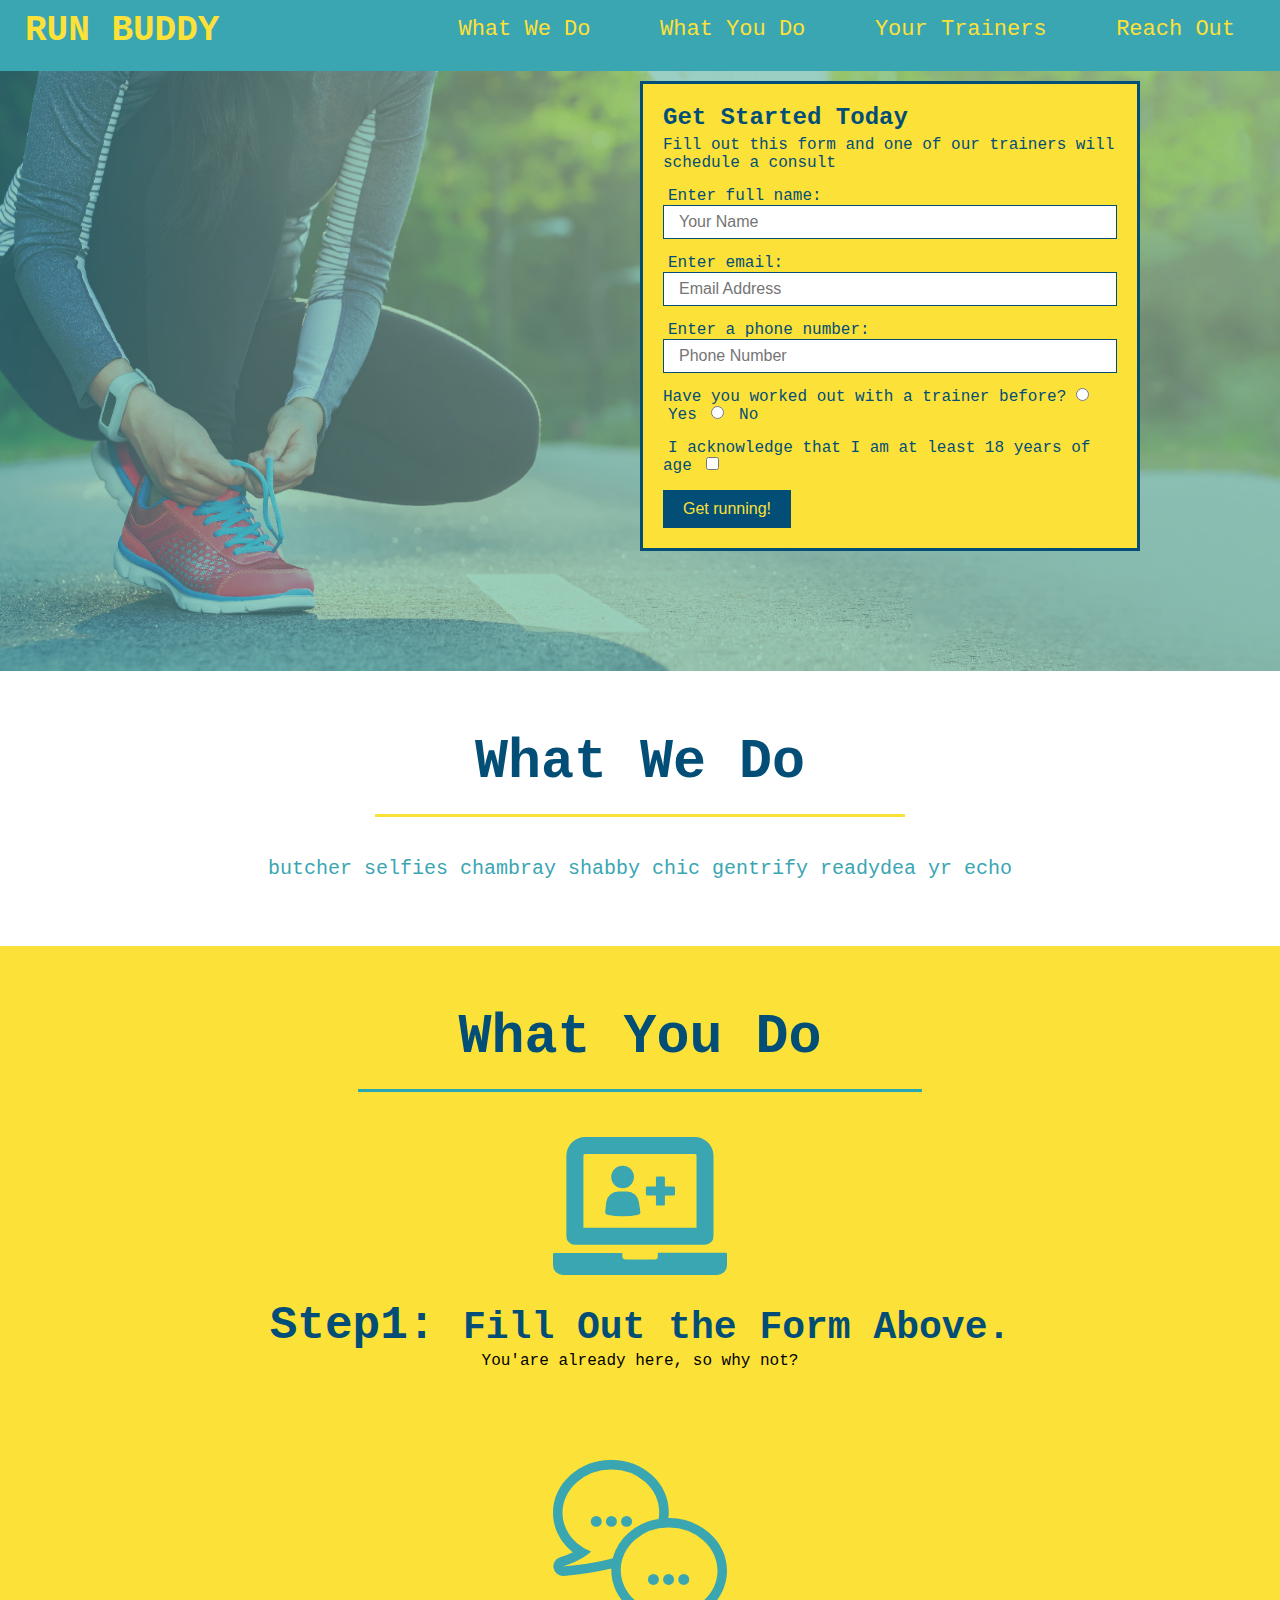
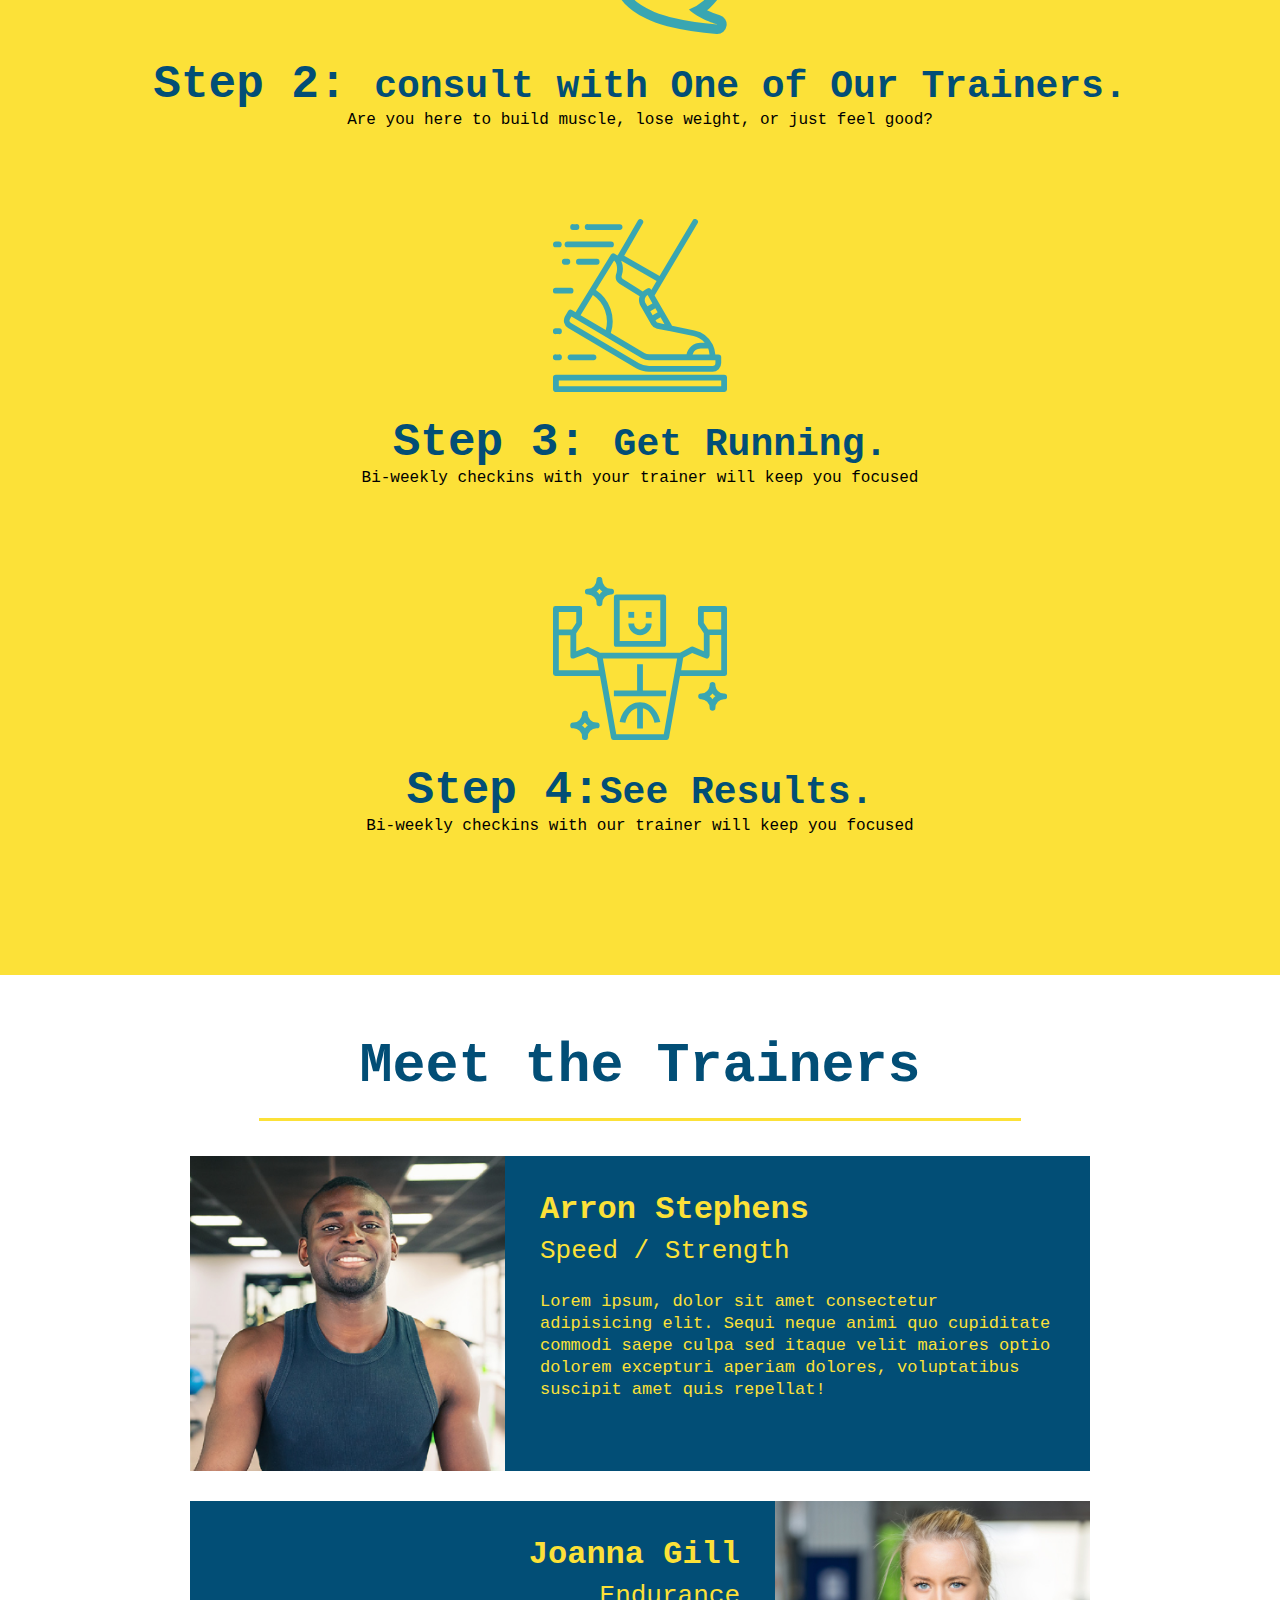
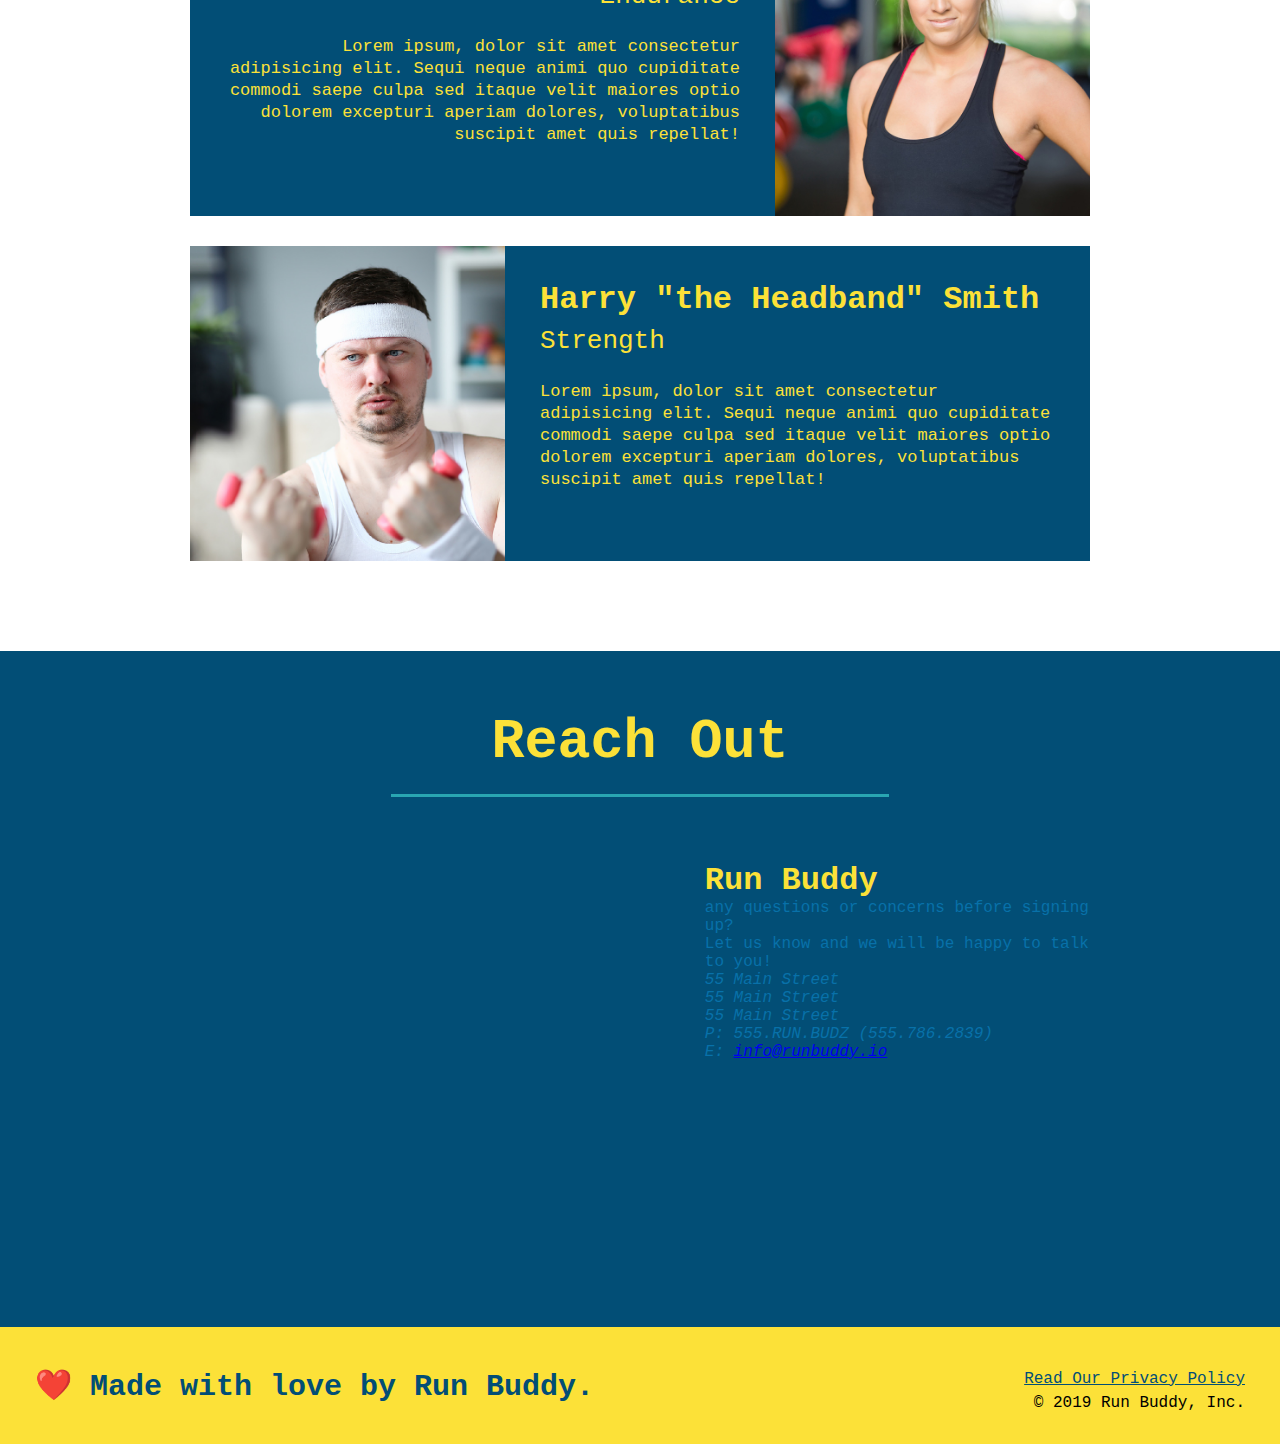
<file: index.html>
<!DOCTYPE html>
<html lang="en">
  <head>
    <meta charset="UTF-8" />
    <title>Run Buddy with Sunny</title>
    <link rel="stylesheet" href="./assets/css/style.css" />  
  </head>

  <body>
    <!-- navigation -->
    <header>
        <h1><a href="/">RUN BUDDY</a></h1> 
        <nav>
          <ul>
            <li>
              <a href="#what-we-do">What We Do</a>
            </li>
            <li>
              <a href="what-you-do">What You Do</a>
            </li>
            <li>
              <a href="#your-trainers">Your Trainers</a>
            </li>
            <li>
              <a href="#reach-out">Reach Out</a>
            </li>
          </ul>
        </nav>
    </header>

    <!--hero section-->
    <section class="hero">
      <div class="hero-form">
         <h3>Get Started Today</h3>
         <p>Fill out this form and one of our trainers will schedule a consult </p>
        <form>
            <label for="name">Enter full name:</label>
            <input type="text" placeholder="Your Name" name="name" id="name" />
            <label for="email address"> Enter email:</label>
            <input type="email" placeholder="Email Address" name="email" id="email" />
            <label for="phone number">Enter a phone number:</label>
            <input type="tel" placeholder="Phone Number" name="phone number" id="phone number" />
        </form>  
            <p>
            Have you worked out with a trainer before?
            <input type="radio" name="trainer-confirm" id="trainer-yes" />
            <label for="trainer-yes">Yes</label>
            <input type="radio" name="trainer-confirm" id="trainer-no" />
            <label for ="trainer-no">No</label>
          </p>
          <p>
            <label for ="checkbox">
              I acknowledge that I am at least 18 years of age
            </label>
            <input type="checkbox" name="legal age confirm" id="checkbox" />
          </p>
          <button type="submit">
            Get running!
          </button>
      </div>
    </section>
    <!--end hero-->

    <!-- "what we do" section-->
  <section id="what-we-do" class="intro">
    <h2 class="section-title primary-border">What We Do</h2>
    <p>butcher selfies chambray shabby chic gentrify readydea yr echo</p>
  </section>

  <!-- "What you do" section -->
  <section id="what-you-do" class="steps">
      <h2 class="section-title secondary-border">What You Do</h2>

      <div>
        <img src="assets/css/images/step-1.svg" alt="" />
        <h3>Step1: <span>Fill Out the Form Above.</span></h3>
        <p>You'are already here, so why not?</p>
      </div>

      <div>
        <img src="assets/css/images/step-2.svg" alt="" />
        <h3>Step 2: <span>consult with One of Our Trainers.</span></h3>
        <p>Are you here to build muscle, lose weight, or just feel good?</p>
      </div>

      <div>
        <img src="assets/css/images/step-3.svg" alt="" />
        <h3>Step 3: <span>Get Running.</span></h3>
        <p>Bi-weekly checkins with your trainer will keep you focused</p>
      </div>

      <div>
        <img src="assets/css/images/step-4.svg" alt="" />
        <h3>Step 4:<span>See Results.</span></h3>
        <p>Bi-weekly checkins with our trainer will keep you focused</p>
      </div>
  </section>


    <!-- "Meet the trainers" section -->
    <section id="your-trainers" class="trainers">
      <h2 class="section-title primary-border">
        Meet the Trainers</h2>
        <article class="trainer">
          <img src="assets/css/images/trainer-1.jpg" alt="Arron Stephens in his workflout clothes, readh to pump iron" />
          <div class="trainer-bio text-left">
            <h3>Arron Stephens</h3>
            <h4>Speed / Strength</h4>
            <p>
              Lorem ipsum, dolor sit amet consectetur adipisicing elit. Sequi neque animi quo cupiditate commodi saepe culpa sed
              itaque velit maiores optio dolorem excepturi aperiam dolores, voluptatibus suscipit amet quis repellat!
            </p>
          </div>
        </article>

        <article class="trainer">
          <div class="trainer-bio text-right">
            <h3>Joanna Gill</h3>
            <h4>Endurance</h4>
            <p>
              Lorem ipsum, dolor sit amet consectetur adipisicing elit. Sequi neque animi quo cupiditate commodi saepe culpa sed
              itaque velit maiores optio dolorem excepturi aperiam dolores, voluptatibus suscipit amet quis repellat!
            </p>
          </div>
          <img src="assets/css/images/trainer-2.jpg" alt="Joanna Gill cooling off after a workout" />
        </article>

        <article class="trainer">
          <img src="assets/css/images/trainer-3.jpg" alt="Harry Smith wearing a headband and lifting comically small pink weights" />
          <div class="trainer-bio text-left">
            <h3>Harry "the Headband" Smith</h3>
            <h4>Strength</h4>
            <p>
              Lorem ipsum, dolor sit amet consectetur adipisicing elit. Sequi neque animi quo cupiditate commodi saepe culpa sed
              itaque velit maiores optio dolorem excepturi aperiam dolores, voluptatibus suscipit amet quis repellat!
            </p>
          </div>
        </article>

  </section>

  <!-- "Reach out" section -->
  <section id="reach-out" class="contact" >
    <h2 class="section-title third-border">Reach Out</h2>
    <div class="contact-info">
      <div>
        <iframe src="https://www.google.com/maps/place/Equinox+San+Mateo/@37.5683461,-122.3264022,12z/data=!4m9!1m2!2m1!1sequinox!3m5!1s0x808f9e6e2a990b7b:0x63a6dc68cada6e46!8m2!3d37.5622853!4d-122.3246711!15sCgdlcXVpbm94IgOIAQGSAQNneW0"
        width="600"
        height="450"
        style="border:0;"
        allowfullscreen=""
        loading="lazy">
      </iframe>
      </div>

      <div>
        <h3>Run Buddy</h3>
        <p>any questions or concerns before signing up?
        <br />
        Let us know and we will be happy to talk to you!
        </p>
      <address>
        55 Main Street <br/>
        55 Main Street <br/>
        55 Main Street <br 
        />
        P: 555.RUN.BUDZ (555.786.2839)<br/>
        E: <a href="mailto:info@runbuddy.io">info@runbuddy.io</a>
      </address>
      </div>
    </div>
  </section>



    <!-- footer -->
    <footer>
        <h2>❤️ Made with love by Run Buddy.</h2>
        <div>
          <a href="./privacy-policy.html">Read Our Privacy Policy</a><br />
          &copy; 2019 Run Buddy, Inc.
        </div>
    </footer>
  </body>
</html>
</file>
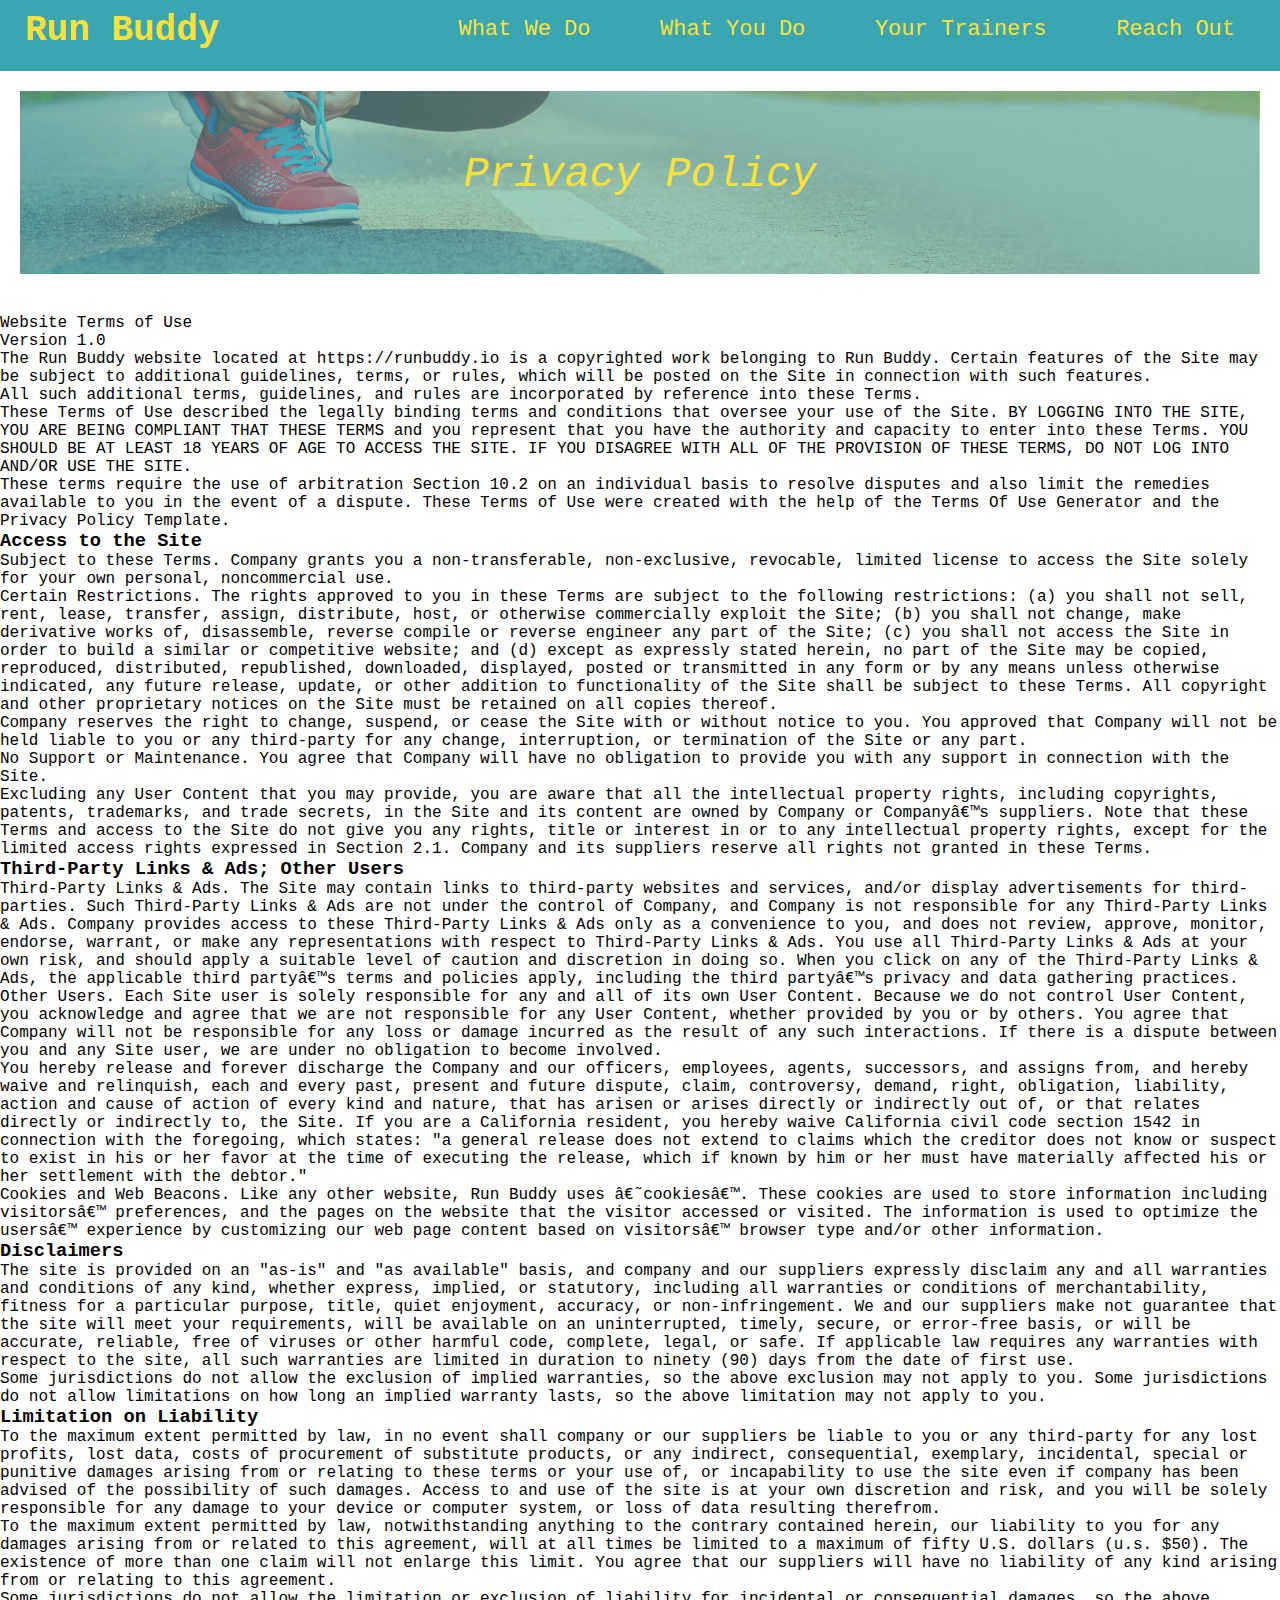
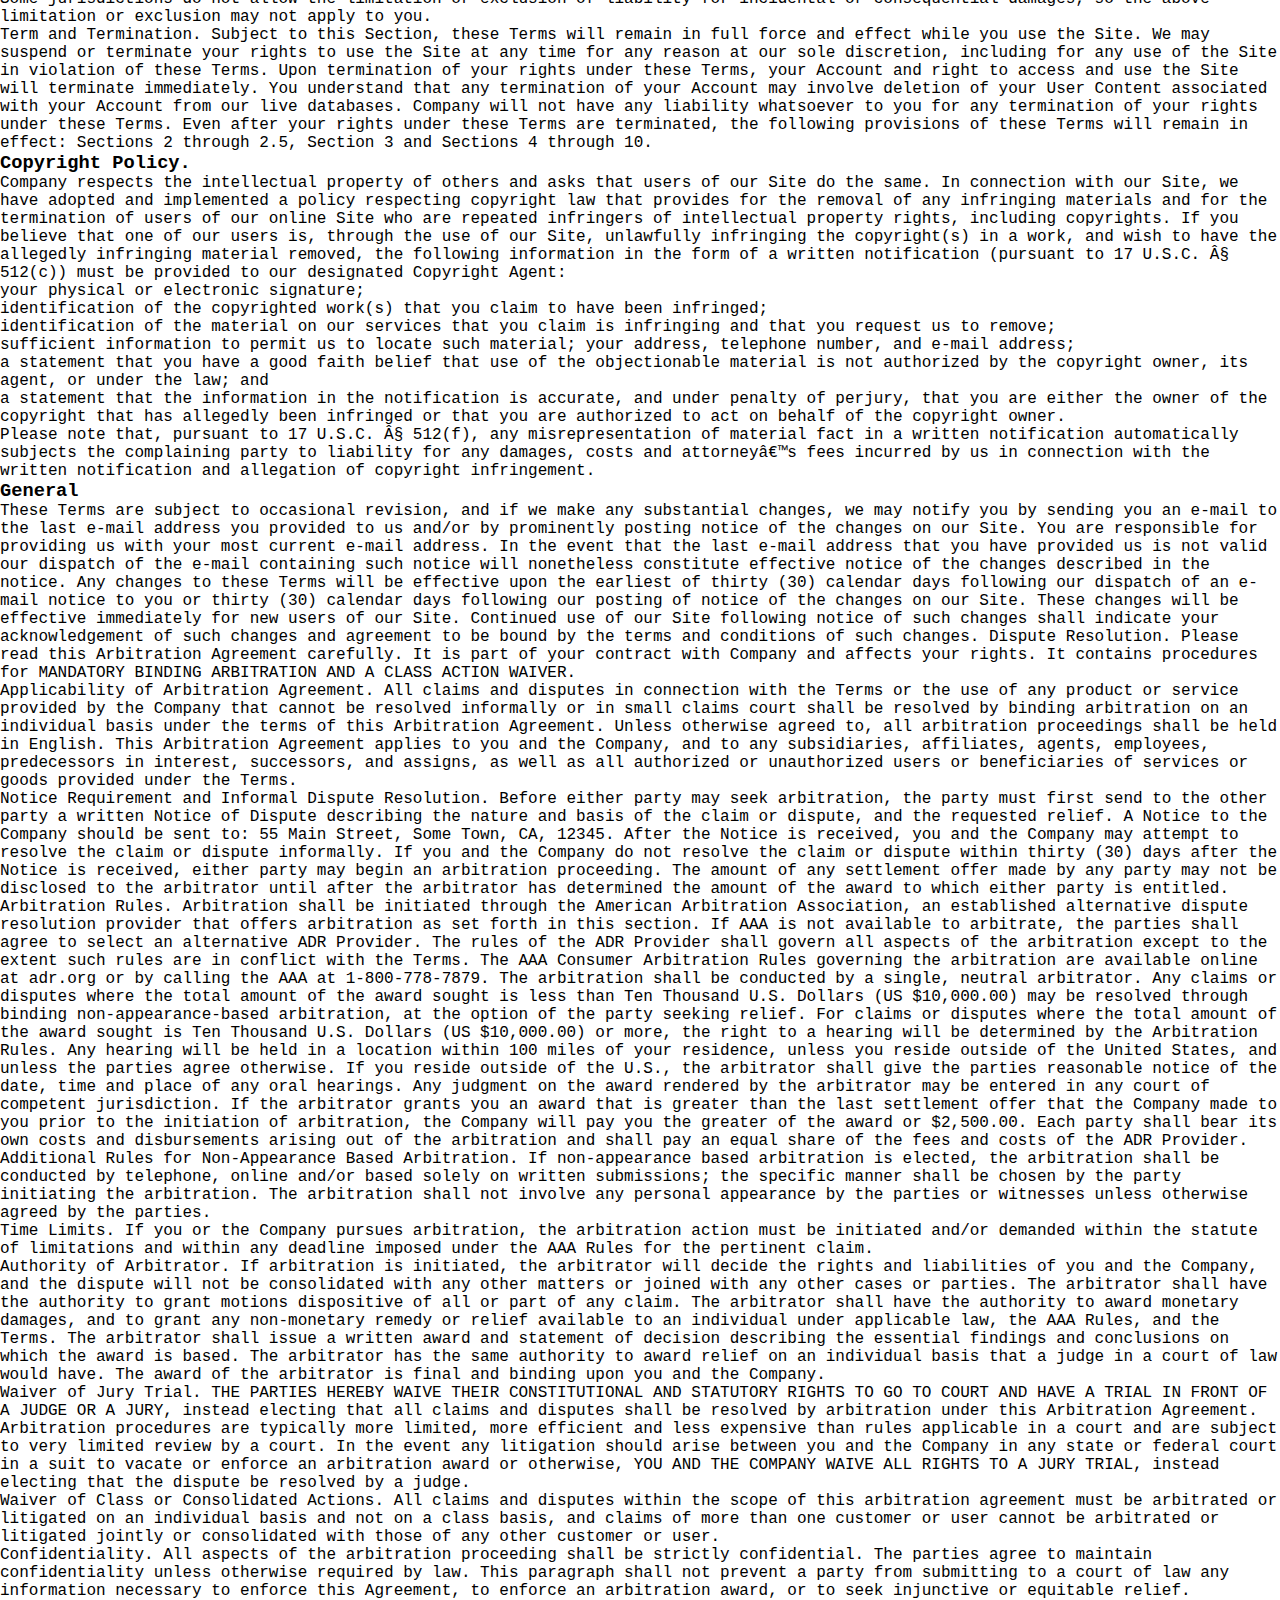
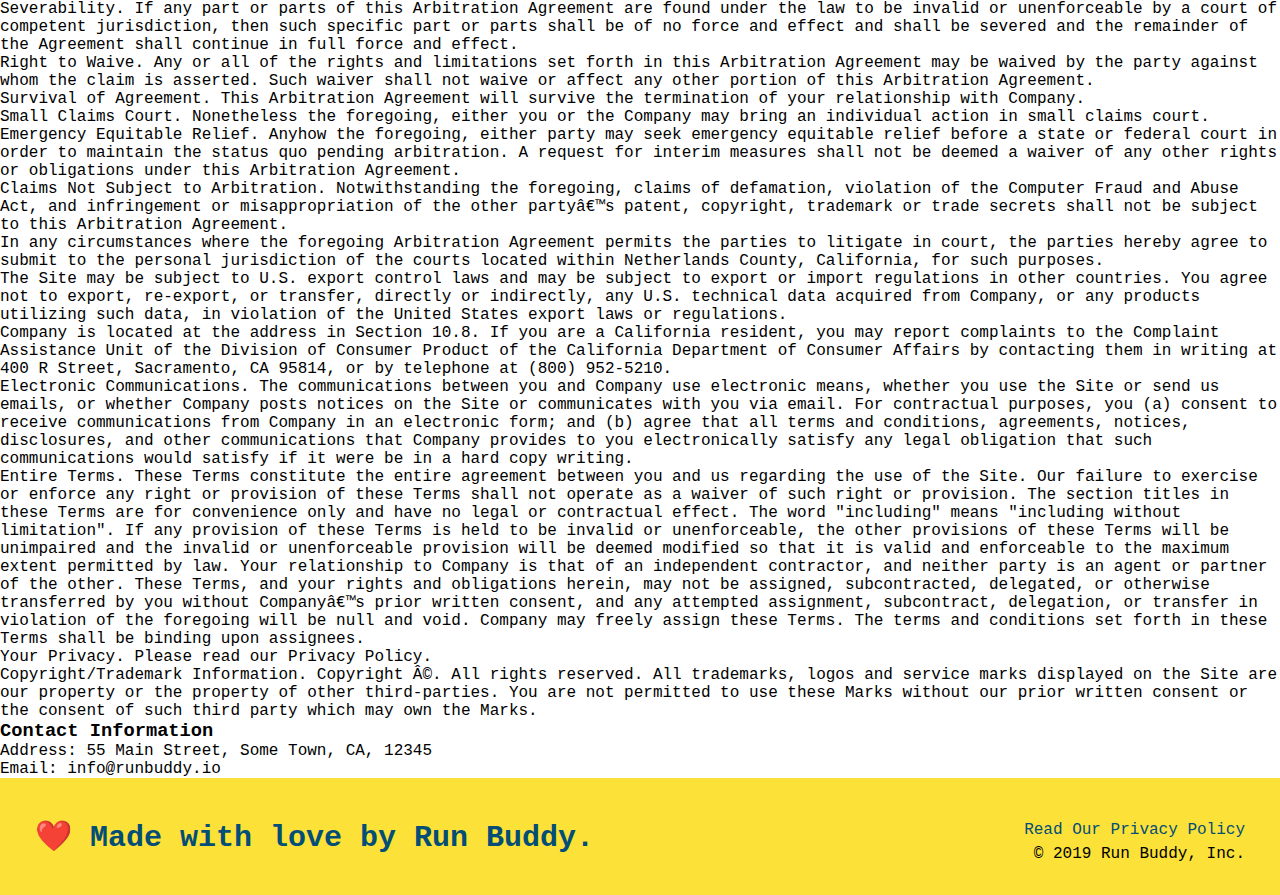
<file: privacy-policy.html>
<!DOCTYPE html>
<html lang="en">
  <head>
    <meta charset="UTF-8" />
    <title>Privacy Policy - Run Buddy</title>
    <link rel="stylesheet" href="./assets/css/style.css" />
    <link rel="stylesheet" href="./assets/css/secondary-styles.css" />
  </head>
  <body>
  </body>
</html>

<body>
    <header>
        <h1><a href="/">Run Buddy</a></h1> 
        <nav>
          <ul>
            <li>
              <a href="./index.html#what-we-do">What We Do</a>
            </li>
            <li>
              <a href="./index.html#what-you-do">What You Do</a>
            </li>
            <li>
              <a href="./index.html#your-trainers">Your Trainers</a>
            </li>
            <li>
              <a href="./index.html#reach-out">Reach Out</a>
            </li>
          </ul>
        </nav>
    </header>

    <section class="hero hero-secondary">
        <h2 class="page-title border">
            Privacy Policy
        </h2>
    </section>

    <article class="secondary-content">

      <p>
        Website Terms of Use
      </p>

      <p>
        Version 1.0
      </p>

      <p>
        The Run Buddy website located at https://runbuddy.io is a copyrighted work belonging to Run Buddy. Certain
        features of the Site may be subject to additional guidelines, terms, or rules, which will be posted on the Site
        in connection with such features.
      </p>

      <p>
        All such additional terms, guidelines, and rules are incorporated by reference into these Terms.
      </p>

      <p>
        These Terms of Use described the legally binding terms and conditions that oversee your use of the Site. BY
        LOGGING INTO THE SITE, YOU ARE BEING COMPLIANT THAT THESE TERMS and you represent that you have the authority
        and capacity to enter into these Terms. YOU SHOULD BE AT LEAST 18 YEARS OF AGE TO ACCESS THE SITE. IF YOU
        DISAGREE WITH ALL OF THE PROVISION OF THESE TERMS, DO NOT LOG INTO AND/OR USE THE SITE.
      </p>

      <p>
        These terms require the use of arbitration Section 10.2 on an individual basis to resolve disputes and also
        limit the remedies available to you in the event of a dispute. These Terms of Use were created with the help of
        the Terms Of Use Generator and the Privacy Policy Template.
      </p>

      <h3>
        Access to the Site
      </h3>

      <p>
        Subject to these Terms. Company grants you a non-transferable, non-exclusive, revocable, limited license to
        access the Site solely for your own personal, noncommercial use.
      </p>

      <p>
        Certain Restrictions. The rights approved to you in these Terms are subject to the following restrictions: (a)
        you shall not sell, rent, lease, transfer, assign, distribute, host, or otherwise commercially exploit the Site;
        (b) you shall not change, make derivative works of, disassemble, reverse compile or reverse engineer any part of
        the Site; (c) you shall not access the Site in order to build a similar or competitive website; and (d) except
        as expressly stated herein, no part of the Site may be copied, reproduced, distributed, republished, downloaded,
        displayed, posted or transmitted in any form or by any means unless otherwise indicated, any future release,
        update, or other addition to functionality of the Site shall be subject to these Terms. All copyright and other
        proprietary notices on the Site must be retained on all copies thereof.
      </p>

      <p>
        Company reserves the right to change, suspend, or cease the Site with or without notice to you. You approved
        that Company will not be held liable to you or any third-party for any change, interruption, or termination of
        the Site or any part.
      </p>

      <p>
        No Support or Maintenance. You agree that Company will have no obligation to provide you with any support in
        connection with the Site.
      </p>

      <p>
        Excluding any User Content that you may provide, you are aware that all the intellectual property rights,
        including copyrights, patents, trademarks, and trade secrets, in the Site and its content are owned by Company
        or Companyâ€™s suppliers. Note that these Terms and access to the Site do not give you any rights, title or
        interest in or to any intellectual property rights, except for the limited access rights expressed in Section
        2.1. Company and its suppliers reserve all rights not granted in these Terms.
      </p>

      <h3>
        Third-Party Links & Ads; Other Users
      </h3>

      <p>
        Third-Party Links & Ads. The Site may contain links to third-party websites and services, and/or display
        advertisements for third-parties. Such Third-Party Links & Ads are not under the control of Company, and Company
        is not responsible for any Third-Party Links & Ads. Company provides access to these Third-Party Links & Ads
        only as a convenience to you, and does not review, approve, monitor, endorse, warrant, or make any
        representations with respect to Third-Party Links & Ads. You use all Third-Party Links & Ads at your own risk,
        and should apply a suitable level of caution and discretion in doing so. When you click on any of the
        Third-Party Links & Ads, the applicable third partyâ€™s terms and policies apply, including the third partyâ€™s
        privacy and data gathering practices.
      </p>

      <p>
        Other Users. Each Site user is solely responsible for any and all of its own User Content. Because we do not
        control User Content, you acknowledge and agree that we are not responsible for any User Content, whether
        provided by you or by others. You agree that Company will not be responsible for any loss or damage incurred as
        the result of any such interactions. If there is a dispute between you and any Site user, we are under no
        obligation to become involved.
      </p>

      <p>
        You hereby release and forever discharge the Company and our officers, employees, agents, successors, and
        assigns from, and hereby waive and relinquish, each and every past, present and future dispute, claim,
        controversy, demand, right, obligation, liability, action and cause of action of every kind and nature, that has
        arisen or arises directly or indirectly out of, or that relates directly or indirectly to, the Site. If you are
        a California resident, you hereby waive California civil code section 1542 in connection with the foregoing,
        which states: "a general release does not extend to claims which the creditor does not know or suspect to exist
        in his or her favor at the time of executing the release, which if known by him or her must have materially
        affected his or her settlement with the debtor."
      </p>

      <p>
        Cookies and Web Beacons. Like any other website, Run Buddy uses â€˜cookiesâ€™. These cookies are used to store
        information including visitorsâ€™ preferences, and the pages on the website that the visitor accessed or visited.
        The information is used to optimize the usersâ€™ experience by customizing our web page content based on visitorsâ€™
        browser type and/or other information.
      </p>

      <h3>
        Disclaimers
      </h3>

      <p>
        The site is provided on an "as-is" and "as available" basis, and company and our suppliers expressly disclaim
        any and all warranties and conditions of any kind, whether express, implied, or statutory, including all
        warranties or conditions of merchantability, fitness for a particular purpose, title, quiet enjoyment, accuracy,
        or non-infringement. We and our suppliers make not guarantee that the site will meet your requirements, will be
        available on an uninterrupted, timely, secure, or error-free basis, or will be accurate, reliable, free of
        viruses or other harmful code, complete, legal, or safe. If applicable law requires any warranties with respect
        to the site, all such warranties are limited in duration to ninety (90) days from the date of first use.
      </p>

      <p>
        Some jurisdictions do not allow the exclusion of implied warranties, so the above exclusion may not apply to
        you. Some jurisdictions do not allow limitations on how long an implied warranty lasts, so the above limitation
        may not apply to you.
      </p>

      <h3>
        Limitation on Liability
      </h3>

      <p>
        To the maximum extent permitted by law, in no event shall company or our suppliers be liable to you or any
        third-party for any lost profits, lost data, costs of procurement of substitute products, or any indirect,
        consequential, exemplary, incidental, special or punitive damages arising from or relating to these terms or
        your use of, or incapability to use the site even if company has been advised of the possibility of such
        damages. Access to and use of the site is at your own discretion and risk, and you will be solely responsible
        for any damage to your device or computer system, or loss of data resulting therefrom.
      </p>

      <p>
        To the maximum extent permitted by law, notwithstanding anything to the contrary contained herein, our liability
        to you for any damages arising from or related to this agreement, will at all times be limited to a maximum of
        fifty U.S. dollars (u.s. $50). The existence of more than one claim will not enlarge this limit. You agree that
        our suppliers will have no liability of any kind arising from or relating to this agreement.
      </p>

      <p>
        Some jurisdictions do not allow the limitation or exclusion of liability for incidental or consequential
        damages, so the above limitation or exclusion may not apply to you.
      </p>

      <p>
        Term and Termination. Subject to this Section, these Terms will remain in full force and effect while you use
        the Site. We may suspend or terminate your rights to use the Site at any time for any reason at our sole
        discretion, including for any use of the Site in violation of these Terms. Upon termination of your rights under
        these Terms, your Account and right to access and use the Site will terminate immediately. You understand that
        any termination of your Account may involve deletion of your User Content associated with your Account from our
        live databases. Company will not have any liability whatsoever to you for any termination of your rights under
        these Terms. Even after your rights under these Terms are terminated, the following provisions of these Terms
        will remain in effect: Sections 2 through 2.5, Section 3 and Sections 4 through 10.
      </p>

      <h3>
        Copyright Policy.
      </h3>

      <p>
        Company respects the intellectual property of others and asks that users of our Site do the same. In connection
        with our Site, we have adopted and implemented a policy respecting copyright law that provides for the removal
        of any infringing materials and for the termination of users of our online Site who are repeated infringers of
        intellectual property rights, including copyrights. If you believe that one of our users is, through the use of
        our Site, unlawfully infringing the copyright(s) in a work, and wish to have the allegedly infringing material
        removed, the following information in the form of a written notification (pursuant to 17 U.S.C. Â§ 512(c)) must
        be provided to our designated Copyright Agent:
      </p>

      <ul>
        <li>
          your physical or electronic signature;
        </li>
        <li>
          identification of the copyrighted work(s) that you claim to have been infringed;
        </li>
        <li>
          identification of the material on our services that you claim is infringing and that you request us to remove;
        </li>
        <li>
          sufficient information to permit us to locate such material; your address, telephone number, and e-mail
          address;
        </li>
        <li>
          a statement that you have a good faith belief that use of the objectionable material is not authorized by the
          copyright owner, its agent, or under the law; and
        </li>
        <li>
          a statement that the information in the notification is accurate, and under penalty of perjury, that you are
          either the owner of the copyright that has allegedly been infringed or that you are authorized to act on
          behalf of the copyright owner.
        </li>
      </ul>

      <p>
        Please note that, pursuant to 17 U.S.C. Â§ 512(f), any misrepresentation of material fact in a written
        notification automatically subjects the complaining party to liability for any damages, costs and attorneyâ€™s
        fees incurred by us in connection with the written notification and allegation of copyright infringement.
      </p>

      <h3>
        General
      </h3>

      <p>
        These Terms are subject to occasional revision, and if we make any substantial changes, we may notify you by
        sending you an e-mail to the last e-mail address you provided to us and/or by prominently posting notice of the
        changes on our Site. You are responsible for providing us with your most current e-mail address. In the event
        that the last e-mail address that you have provided us is not valid our dispatch of the e-mail containing such
        notice will nonetheless constitute effective notice of the changes described in the notice. Any changes to these
        Terms will be effective upon the earliest of thirty (30) calendar days following our dispatch of an e-mail
        notice to you or thirty (30) calendar days following our posting of notice of the changes on our Site. These
        changes will be effective immediately for new users of our Site. Continued use of our Site following notice of
        such changes shall indicate your acknowledgement of such changes and agreement to be bound by the terms and
        conditions of such changes. Dispute Resolution. Please read this Arbitration Agreement carefully. It is part of
        your contract with Company and affects your rights. It contains procedures for MANDATORY BINDING ARBITRATION AND
        A CLASS ACTION WAIVER.
      </p>

      <p>
        Applicability of Arbitration Agreement. All claims and disputes in connection with the Terms or the use of any
        product or service provided by the Company that cannot be resolved informally or in small claims court shall be
        resolved by binding arbitration on an individual basis under the terms of this Arbitration Agreement. Unless
        otherwise agreed to, all arbitration proceedings shall be held in English. This Arbitration Agreement applies to
        you and the Company, and to any subsidiaries, affiliates, agents, employees, predecessors in interest,
        successors, and assigns, as well as all authorized or unauthorized users or beneficiaries of services or goods
        provided under the Terms.
      </p>

      <p>
        Notice Requirement and Informal Dispute Resolution. Before either party may seek arbitration, the party must
        first send to the other party a written Notice of Dispute describing the nature and basis of the claim or
        dispute, and the requested relief. A Notice to the Company should be sent to: 55 Main Street, Some Town, CA,
        12345. After the Notice is received, you and the Company may attempt to resolve the claim or dispute informally.
        If you and the Company do not resolve the claim or dispute within thirty (30) days after the Notice is received,
        either party may begin an arbitration proceeding. The amount of any settlement offer made by any party may not
        be disclosed to the arbitrator until after the arbitrator has determined the amount of the award to which either
        party is entitled.
      </p>

      <p>
        Arbitration Rules. Arbitration shall be initiated through the American Arbitration Association, an established
        alternative dispute resolution provider that offers arbitration as set forth in this section. If AAA is not
        available to arbitrate, the parties shall agree to select an alternative ADR Provider. The rules of the ADR
        Provider shall govern all aspects of the arbitration except to the extent such rules are in conflict with the
        Terms. The AAA Consumer Arbitration Rules governing the arbitration are available online at adr.org or by
        calling the AAA at 1-800-778-7879. The arbitration shall be conducted by a single, neutral arbitrator. Any
        claims or disputes where the total amount of the award sought is less than Ten Thousand U.S. Dollars (US
        $10,000.00) may be resolved through binding non-appearance-based arbitration, at the option of the party seeking
        relief. For claims or disputes where the total amount of the award sought is Ten Thousand U.S. Dollars (US
        $10,000.00) or more, the right to a hearing will be determined by the Arbitration Rules. Any hearing will be
        held in a location within 100 miles of your residence, unless you reside outside of the United States, and
        unless the parties agree otherwise. If you reside outside of the U.S., the arbitrator shall give the parties
        reasonable notice of the date, time and place of any oral hearings. Any judgment on the award rendered by the
        arbitrator may be entered in any court of competent jurisdiction. If the arbitrator grants you an award that is
        greater than the last settlement offer that the Company made to you prior to the initiation of arbitration, the
        Company will pay you the greater of the award or $2,500.00. Each party shall bear its own costs and
        disbursements arising out of the arbitration and shall pay an equal share of the fees and costs of the ADR
        Provider.
      </p>

      <p>
        Additional Rules for Non-Appearance Based Arbitration. If non-appearance based arbitration is elected, the
        arbitration shall be conducted by telephone, online and/or based solely on written submissions; the specific
        manner shall be chosen by the party initiating the arbitration. The arbitration shall not involve any personal
        appearance by the parties or witnesses unless otherwise agreed by the parties.
      </p>

      <p>
        Time Limits. If you or the Company pursues arbitration, the arbitration action must be initiated and/or demanded
        within the statute of limitations and within any deadline imposed under the AAA Rules for the pertinent claim.
      </p>

      <p>
        Authority of Arbitrator. If arbitration is initiated, the arbitrator will decide the rights and liabilities of
        you and the Company, and the dispute will not be consolidated with any other matters or joined with any other
        cases or parties. The arbitrator shall have the authority to grant motions dispositive of all or part of any
        claim. The arbitrator shall have the authority to award monetary damages, and to grant any non-monetary remedy
        or relief available to an individual under applicable law, the AAA Rules, and the Terms. The arbitrator shall
        issue a written award and statement of decision describing the essential findings and conclusions on which the
        award is based. The arbitrator has the same authority to award relief on an individual basis that a judge in a
        court of law would have. The award of the arbitrator is final and binding upon you and the Company.
      </p>

      <p>
        Waiver of Jury Trial. THE PARTIES HEREBY WAIVE THEIR CONSTITUTIONAL AND STATUTORY RIGHTS TO GO TO COURT AND HAVE
        A TRIAL IN FRONT OF A JUDGE OR A JURY, instead electing that all claims and disputes shall be resolved by
        arbitration under this Arbitration Agreement. Arbitration procedures are typically more limited, more efficient
        and less expensive than rules applicable in a court and are subject to very limited review by a court. In the
        event any litigation should arise between you and the Company in any state or federal court in a suit to vacate
        or enforce an arbitration award or otherwise, YOU AND THE COMPANY WAIVE ALL RIGHTS TO A JURY TRIAL, instead
        electing that the dispute be resolved by a judge.
      </p>

      <p>
        Waiver of Class or Consolidated Actions. All claims and disputes within the scope of this arbitration agreement
        must be arbitrated or litigated on an individual basis and not on a class basis, and claims of more than one
        customer or user cannot be arbitrated or litigated jointly or consolidated with those of any other customer or
        user.
      </p>

      <p>
        Confidentiality. All aspects of the arbitration proceeding shall be strictly confidential. The parties agree to
        maintain confidentiality unless otherwise required by law. This paragraph shall not prevent a party from
        submitting to a court of law any information necessary to enforce this Agreement, to enforce an arbitration
        award, or to seek injunctive or equitable relief.
      </p>

      <p>
        Severability. If any part or parts of this Arbitration Agreement are found under the law to be invalid or
        unenforceable by a court of competent jurisdiction, then such specific part or parts shall be of no force and
        effect and shall be severed and the remainder of the Agreement shall continue in full force and effect.
      </p>

      <p>
        Right to Waive. Any or all of the rights and limitations set forth in this Arbitration Agreement may be waived
        by the party against whom the claim is asserted. Such waiver shall not waive or affect any other portion of this
        Arbitration Agreement.
      </p>

      <p>
        Survival of Agreement. This Arbitration Agreement will survive the termination of your relationship with
        Company.
      </p>

      <p>
        Small Claims Court. Nonetheless the foregoing, either you or the Company may bring an individual action in small
        claims court.
      </p>

      <p>
        Emergency Equitable Relief. Anyhow the foregoing, either party may seek emergency equitable relief before a
        state or federal court in order to maintain the status quo pending arbitration. A request for interim measures
        shall not be deemed a waiver of any other rights or obligations under this Arbitration Agreement.
      </p>

      <p>
        Claims Not Subject to Arbitration. Notwithstanding the foregoing, claims of defamation, violation of the
        Computer Fraud and Abuse Act, and infringement or misappropriation of the other partyâ€™s patent, copyright,
        trademark or trade secrets shall not be subject to this Arbitration Agreement.
      </p>

      <p>
        In any circumstances where the foregoing Arbitration Agreement permits the parties to litigate in court, the
        parties hereby agree to submit to the personal jurisdiction of the courts located within Netherlands County,
        California, for such purposes.
      </p>

      <p>
        The Site may be subject to U.S. export control laws and may be subject to export or import regulations in other
        countries. You agree not to export, re-export, or transfer, directly or indirectly, any U.S. technical data
        acquired from Company, or any products utilizing such data, in violation of the United States export laws or
        regulations.
      </p>

      <p>
        Company is located at the address in Section 10.8. If you are a California resident, you may report complaints
        to the Complaint Assistance Unit of the Division of Consumer Product of the California Department of Consumer
        Affairs by contacting them in writing at 400 R Street, Sacramento, CA 95814, or by telephone at (800) 952-5210.
      </p>

      <p>
        Electronic Communications. The communications between you and Company use electronic means, whether you use the
        Site or send us emails, or whether Company posts notices on the Site or communicates with you via email. For
        contractual purposes, you (a) consent to receive communications from Company in an electronic form; and (b)
        agree that all terms and conditions, agreements, notices, disclosures, and other communications that Company
        provides to you electronically satisfy any legal obligation that such communications would satisfy if it were be
        in a hard copy writing.
      </p>

      <p>
        Entire Terms. These Terms constitute the entire agreement between you and us regarding the use of the Site. Our
        failure to exercise or enforce any right or provision of these Terms shall not operate as a waiver of such right
        or provision. The section titles in these Terms are for convenience only and have no legal or contractual
        effect. The word "including" means "including without limitation". If any provision of these Terms is held to be
        invalid or unenforceable, the other provisions of these Terms will be unimpaired and the invalid or
        unenforceable provision will be deemed modified so that it is valid and enforceable to the maximum extent
        permitted by law. Your relationship to Company is that of an independent contractor, and neither party is an
        agent or partner of the other. These Terms, and your rights and obligations herein, may not be assigned,
        subcontracted, delegated, or otherwise transferred by you without Companyâ€™s prior written consent, and any
        attempted assignment, subcontract, delegation, or transfer in violation of the foregoing will be null and void.
        Company may freely assign these Terms. The terms and conditions set forth in these Terms shall be binding upon
        assignees.
      </p>

      <p>
        Your Privacy. Please read our Privacy Policy.
      </p>

      <p>
        Copyright/Trademark Information. Copyright Â©. All rights reserved. All trademarks, logos and service marks
        displayed on the Site are our property or the property of other third-parties. You are not permitted to use
        these Marks without our prior written consent or the consent of such third party which may own the Marks.
      </p>

      <h3>
        Contact Information
      </h3>

      <p>
        Address: 55 Main Street, Some Town, CA, 12345
      </p>

      <p>
        Email: info@runbuddy.io
      </p>


    </article>

    <footer>
        <h2>❤️ Made with love by Run Buddy.</h2>
        <div>
          <a>Read Our Privacy Policy</a><br />
          &copy; 2019 Run Buddy, Inc.
        </div>
    </footer>


</body>
</file>
<file: assets/css/style.css>
/***********************/
/**** Global Styles ****/
/***********************/
*{
    margin: 0;
    padding: 0;
    box-sizing: border-box;
}

body {
    /* more on this crazy style */
    font-family:'Courier New', Courier, monospace;
    background-color: white;
}

h2 {
    display: inline;
    font-size: 24px;
    color: #39a6b2;
}

form input {
    border: 1px solid #024e76;
    display: block;
    padding: 7px 15px;
    font-size: 16px;
    color: #024e76;
    width: 100%;
    margin-bottom: 15px;
}

section {
    padding: 60px;
}

header {
    padding-top: 10px;
    padding-right: 15px;
    padding-bottom: 20px;
    padding-left: 25px;
    background-color: #39a6b2;
}

header h1 {
    font-weight: bold;
    font-size: 36px;
    color: #fce138;
    margin: 0;
    display: inline;
}

header a {
    text-decoration: none;
    color: #fce138;
}

header nav {
    float: right;
    margin: 7px 0;
}

header nav ul li {
    display: inline;
}

header nav ul li a {
    margin: 0 30px;
    font-weight: lighter;
    font-size: 22px;
}

footer {
    background: #fce138;
    width: 100%;
    padding: 40px 35px;
}

/***********************/
/*** Selector Styles ***/
/***********************/
.hero {
    background-image: url("../css/images/hero-bg.jpg");
    height: 600px;
    background-size: cover;
    background-position: center;
    position: relative;
}

.hero-secondary {
    margin: 20px;
    background-color: black;
    font-size: 20px;
    color: red;
}

.hero-form {
    background-color: #fce138;
    padding: 20px;
    width: 500px;
    color: #024e76;
    border-style: solid;
    border-width: 3px;
    border-color: #024e76;
    position: absolute;
    bottom: 120px;
    right: 140px;
}

.hero-form h3 {
    font-size: 24px;
    margin: 0;
}

.hero-form p {
    margin: 5px 0 15px 0;
}

.hero-form label {
    margin: 0 5px;
}

.hero-form button {
    color: #fce138;
    background-color: #024e76;
    border: none;
    padding: 10px 20px;
    font-size: 16px;
}

/*Beginning of the style for intro*/
.section-title {
    font-size: 55px;
    color: #024e76;
    margin-bottom: 35px;
    padding: 0 100px 20px 100px;
    border-bottom: 3px solid;
    display: inline-block;
}
.primary-border {
    border-color: #fce138;
}

.secondary-border {
    border-color: #29a6b2;
}

.third-border {
    border-color: #29a6b2;
}

.intro {
    text-align: center;
}

.intro p {
    line-height: 1.7;
    color: #39a6b2;
    width: 80%;
    font-size: 20px;
    margin: 0 auto;
}
/*end of the style for intro*/

/*Beginning of the style for steps*/
.steps {
    text-align: center;
    background: #fce138;
}

.steps div{
    margin-bottom: 80px;
}

.steps img {
    width: 15%;
    margin: 10px 0;
}

.steps h3 {
    color: #024e76;
    font-size: 46px;
    margin-top: 10px;
}
.steps span{
    font-size: 38px;
}
/*end of the style for steps*/

/*Beginning of the style for trainers*/
.trainers {
    text-align: center;
}

.trainer {
    width: 900px;
    margin: 0 auto 30px auto;
    background: #024e76;
    color: #fce138;
    overflow: auto;
}

.trainer img{
    width: 35%;
    float: left;
}

.trainer-bio{
    padding: 35px;
    float: left;
    width: 65%;
}

.trainer-bio h3{
    font-size: 32px;
    margin-bottom: 8px;
}

.trainer-bio h4 {
    font-weight: lighter;
    font-size: 26px;
    margin-bottom: 25px;
}

.trainer-bio p {
    font-size: 17px;
    line-height: 1.3;
}

.text-left{
    text-align: left;
}

.text-right{
    text-align: right;
}

/*End of the style for trainers*/

/*Beginning of the style for reach-out*/
.contact {
    text-align: center;
    background-color: #024e76;
}

.contact-info div {
    width: 410px;
    display: inline-block;
    vertical-align: top;
    text-align: left;
    margin:30px 0 0 60px;
    color: white;
}
.contact h2 {
    color: #fce138;
}

.contact p {
    color: #0871a9;
}

.contact-info h3 {
    color: #fce138;
    font-size: 32px;
}

.contact address {
    color: #0871a9;
}

.contact-info iframe{
    width: 400px;
    height: 400px;
}

/*End of the style for reach-out*/

footer h2 {
    display: inline;
    color: #024e76;
    font-size: 30px;
    margin: 0;
}

footer div {
    float: right;
    line-height: 1.5;
    text-align: right;
}

footer a {
    color: #024e76;
}
</file>
<file: assets/css/secondary-styles.css>
.hero {
    background-position: bottom;
    height: auto;
    text-align: center;
    margin-bottom: 40px;
    position: relative;
    margin-bottom: 40px;
  }

  .page-title {
      color: #fce138;
      display: inline-block;
      font-weight: normal;
      font-size: 42px;
      font-style: italic;
      padding: 0 80px 15px 80px
  }

  .border {
    border-bottom: 40px;
    border-color: #fce138;

  }
</file>
